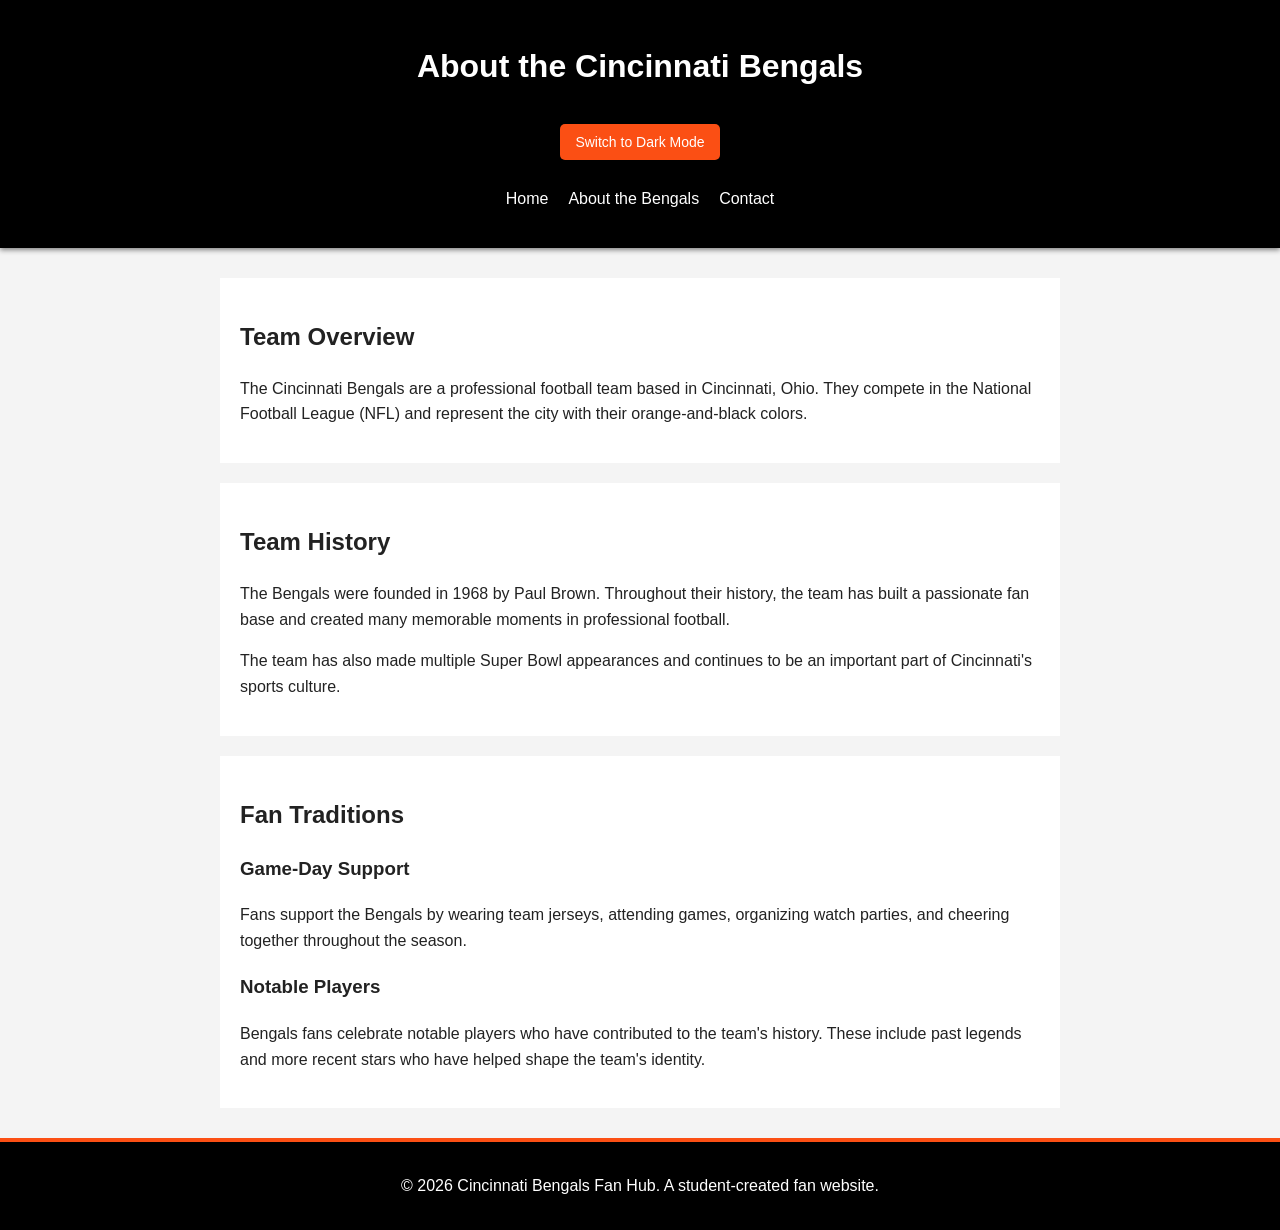
<file: about.html>
<!DOCTYPE html>
<html lang="en">
<head>
    <meta charset="UTF-8">
    <meta name="viewport" content="width=device-width, initial-scale=1.0">
    <title>About the Cincinnati Bengals</title>
    <link rel="stylesheet" href="style.css">
</head>
<body>

    <header>
        <h1>About the Cincinnati Bengals</h1>

        <button id="theme-toggle">Switch to Dark Mode</button>

        <nav>
            <ul>
                <li><a href="index.html">Home</a></li>
                <li><a href="about.html">About the Bengals</a></li>
                <li><a href="contact.html">Contact</a></li>
            </ul>
        </nav>
    </header>

    <main>
        <section>
            <h2>Team Overview</h2>
            <p>
                The Cincinnati Bengals are a professional football
                team based in Cincinnati, Ohio. They compete in
                the National Football League (NFL) and represent
                the city with their orange-and-black colors.
            </p>
        </section>

        <section>
            <h2>Team History</h2>
            <p>
                The Bengals were founded in 1968 by Paul Brown.
                Throughout their history, the team has built
                a passionate fan base and created many memorable
                moments in professional football.
            </p>
            <p>
                The team has also made multiple Super Bowl
                appearances and continues to be an important
                part of Cincinnati's sports culture.
            </p>
        </section>

        <section>
            <h2>Fan Traditions</h2>

            <h3>Game-Day Support</h3>
            <p>
                Fans support the Bengals by wearing team jerseys,
                attending games, organizing watch parties,
                and cheering together throughout the season.
            </p>

            <h3>Notable Players</h3>
            <p>
                Bengals fans celebrate notable players who have
                contributed to the team's history. These include
                past legends and more recent stars who have
                helped shape the team's identity.
            </p>
        </section>
    </main>

    <footer>
        <p>&copy; 2026 Cincinnati Bengals Fan Hub.
           A student-created fan website.</p>
    </footer>

    <script src="script.js"></script>

</body>
</html>
</file>
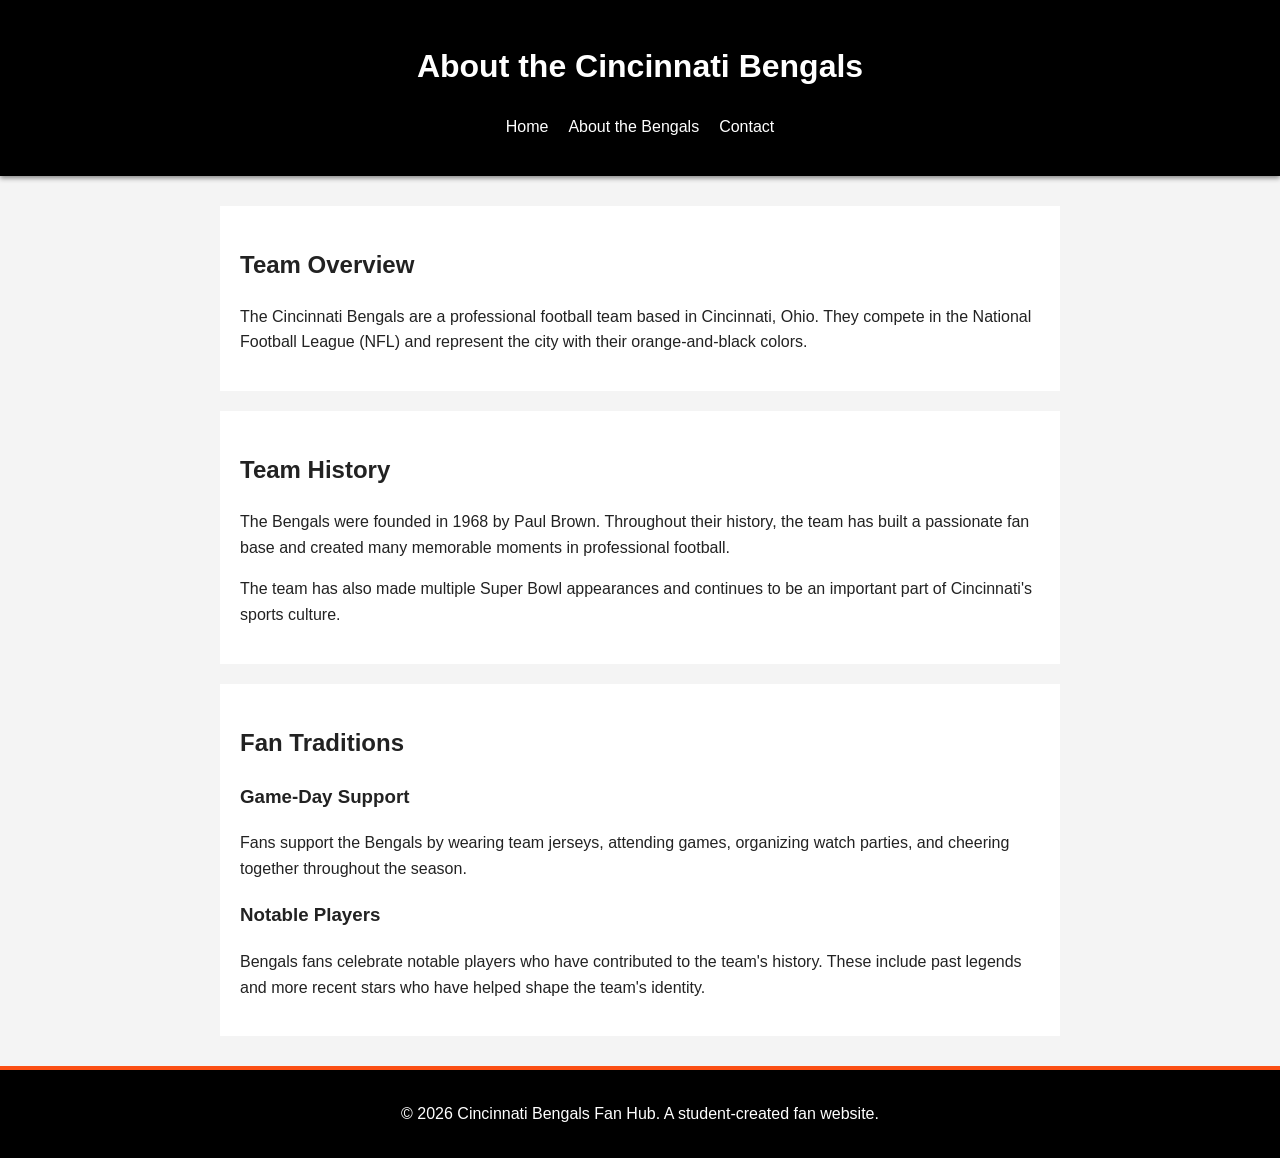
<file: contact assignment 1.html>
<!DOCTYPE html>
<html lang="en">
<head>
    <meta charset="UTF-8">
    <meta name="viewport" content="width=device-width, initial-scale=1.0">
    <title>About the Cincinnati Bengals</title>
    <link rel="stylesheet" href="style.css">
</head>
<body>

    <header>
        <h1>About the Cincinnati Bengals</h1>

        <nav>
            <ul>
                <li><a href="index.html">Home</a></li>
                <li><a href="about.html">About the Bengals</a></li>
                <li><a href="contact.html">Contact</a></li>
            </ul>
        </nav>
    </header>

    <main>
        <section>
            <h2>Team Overview</h2>
            <p>
                The Cincinnati Bengals are a professional football
                team based in Cincinnati, Ohio. They compete in
                the National Football League (NFL) and represent
                the city with their orange-and-black colors.
            </p>
        </section>

        <section>
            <h2>Team History</h2>
            <p>
                The Bengals were founded in 1968 by Paul Brown.
                Throughout their history, the team has built
                a passionate fan base and created many memorable
                moments in professional football.
            </p>
            <p>
                The team has also made multiple Super Bowl
                appearances and continues to be an important
                part of Cincinnati's sports culture.
            </p>
        </section>

        <section>
            <h2>Fan Traditions</h2>

            <h3>Game-Day Support</h3>
            <p>
                Fans support the Bengals by wearing team jerseys,
                attending games, organizing watch parties,
                and cheering together throughout the season.
            </p>

            <h3>Notable Players</h3>
            <p>
                Bengals fans celebrate notable players who have
                contributed to the team's history. These include
                past legends and more recent stars who have
                helped shape the team's identity.
            </p>
        </section>
    </main>

    <footer>
        <p>&copy; 2026 Cincinnati Bengals Fan Hub.
           A student-created fan website.</p>
    </footer>

</body>
</html>
</file>
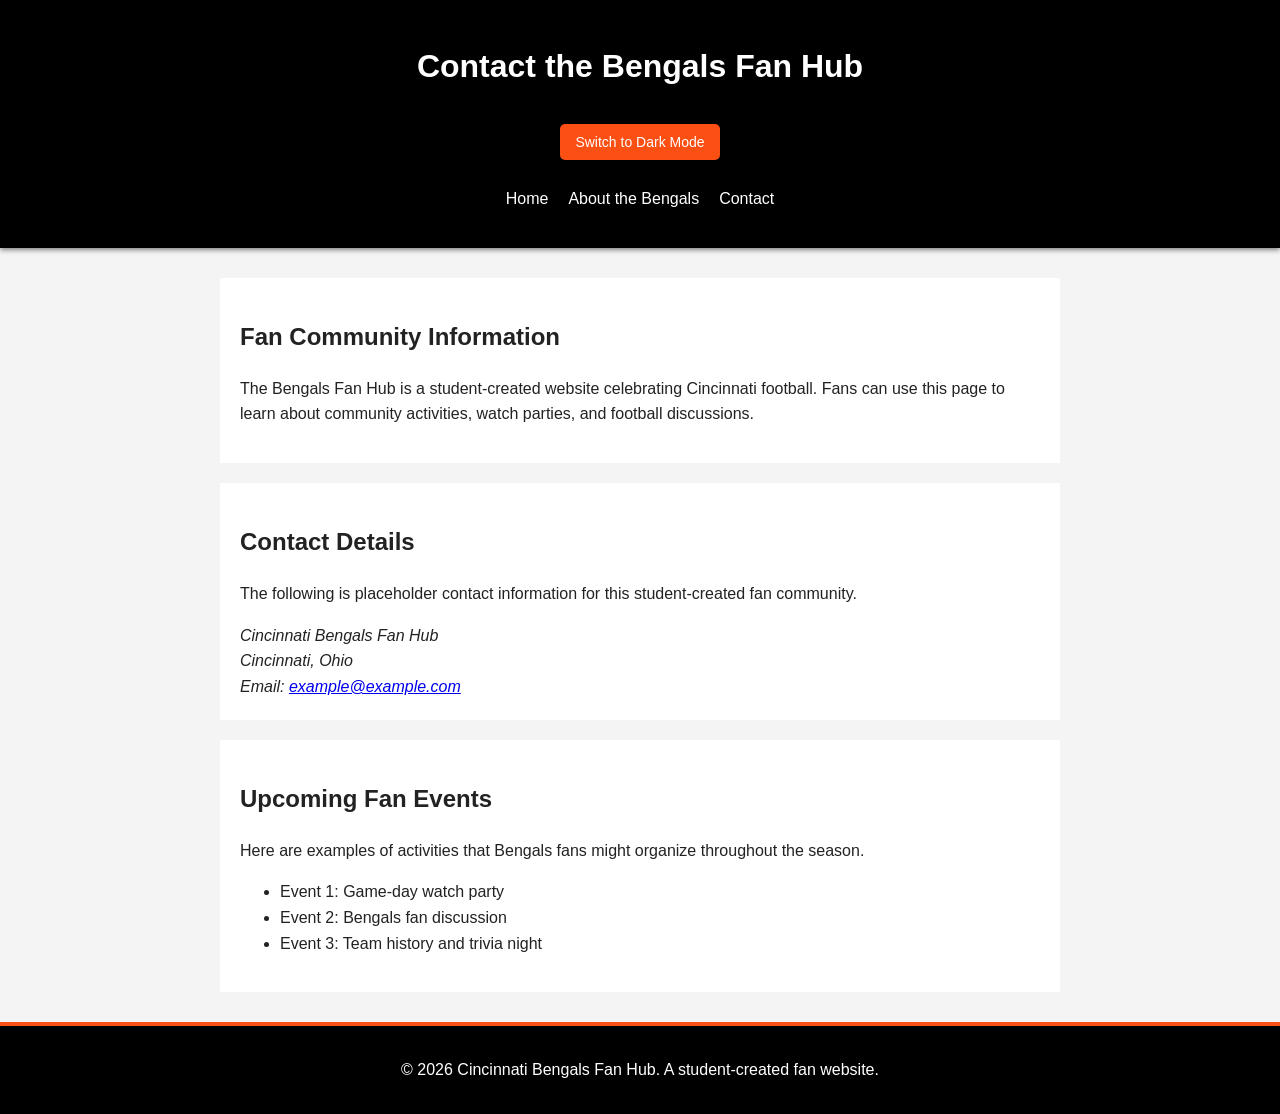
<file: contact.html>
<!DOCTYPE html>
<html lang="en">
<head>
    <meta charset="UTF-8">
    <meta name="viewport" content="width=device-width, initial-scale=1.0">
    <title>Contact the Bengals Fan Hub</title>
    <link rel="stylesheet" href="style.css">
</head>
<body>

    <header>
        <h1>Contact the Bengals Fan Hub</h1>

        <button id="theme-toggle">Switch to Dark Mode</button>

        <nav>
            <ul>
                <li><a href="index.html">Home</a></li>
                <li><a href="about.html">About the Bengals</a></li>
                <li><a href="contact.html">Contact</a></li>
            </ul>
        </nav>
    </header>

    <main>
        <section>
            <h2>Fan Community Information</h2>
            <p>
                The Bengals Fan Hub is a student-created website
                celebrating Cincinnati football. Fans can use
                this page to learn about community activities,
                watch parties, and football discussions.
            </p>
        </section>

        <section>
            <h2>Contact Details</h2>
            <p>
                The following is placeholder contact information
                for this student-created fan community.
            </p>

            <address>
                Cincinnati Bengals Fan Hub<br>
                Cincinnati, Ohio<br>
                Email:
                <a href="mailto:example@example.com">
                    example@example.com
                </a>
            </address>
        </section>

        <section>
            <h2>Upcoming Fan Events</h2>
            <p>
                Here are examples of activities that Bengals
                fans might organize throughout the season.
            </p>

            <ul>
                <li>Event 1: Game-day watch party</li>
                <li>Event 2: Bengals fan discussion</li>
                <li>Event 3: Team history and trivia night</li>
            </ul>
        </section>
    </main>

    <footer>
        <p>&copy; 2026 Cincinnati Bengals Fan Hub.
           A student-created fan website.</p>
    </footer>

    <script src="script.js"></script>

</body>
</html>
</file>
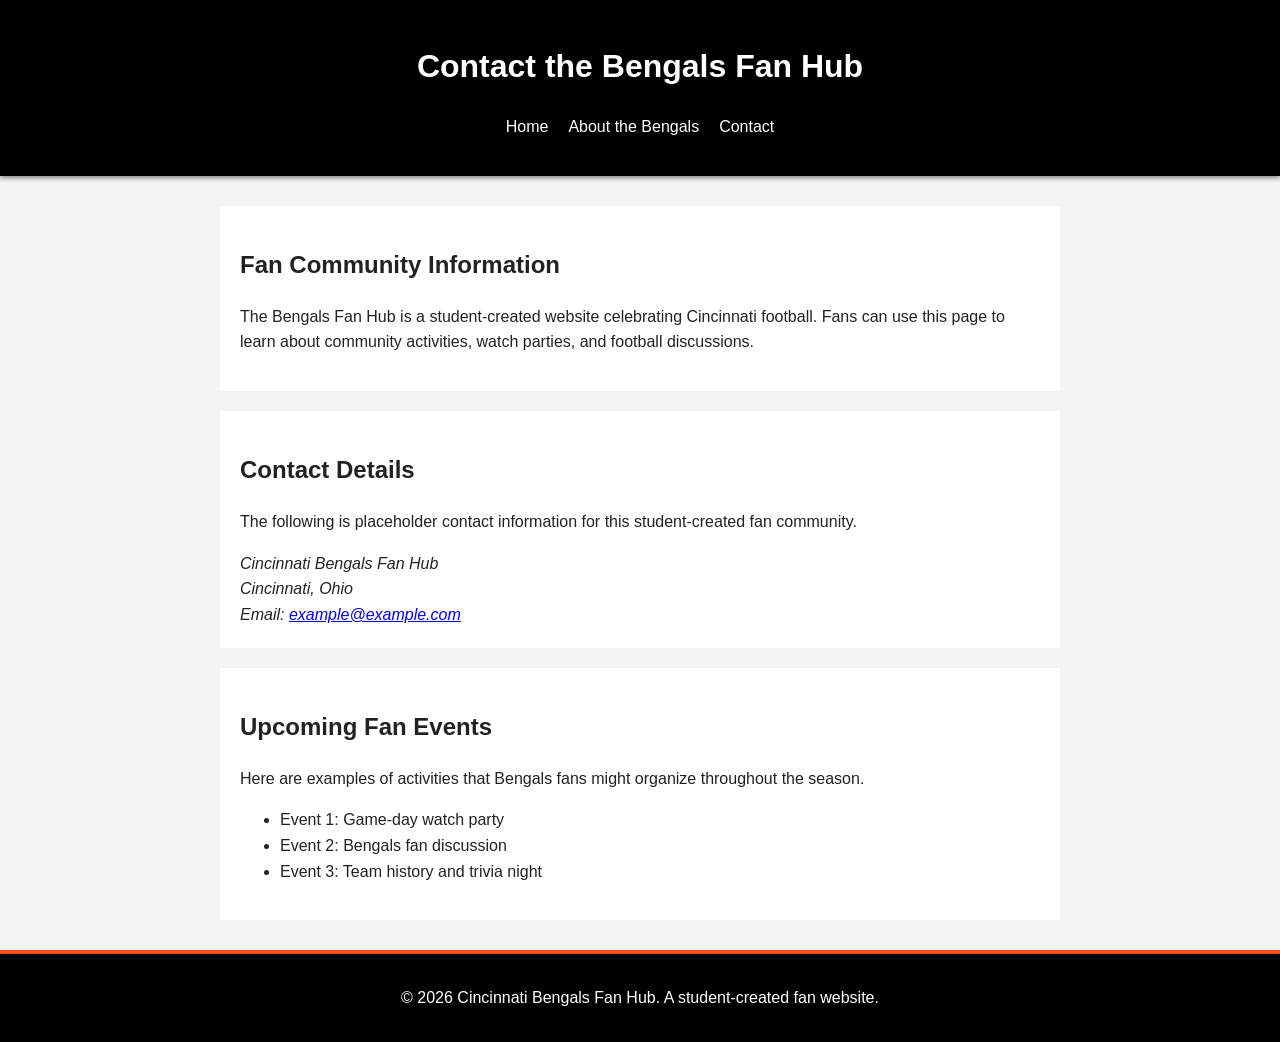
<file: index assignment 1.html>
<!DOCTYPE html>
<html lang="en">
<head>
    <meta charset="UTF-8">
    <meta name="viewport" content="width=device-width, initial-scale=1.0">
    <title>Contact the Bengals Fan Hub</title>
    <link rel="stylesheet" href="style.css">
</head>
<body>

    <header>
        <h1>Contact the Bengals Fan Hub</h1>

        <nav>
            <ul>
                <li><a href="index.html">Home</a></li>
                <li><a href="about.html">About the Bengals</a></li>
                <li><a href="contact.html">Contact</a></li>
            </ul>
        </nav>
    </header>

    <main>
        <section>
            <h2>Fan Community Information</h2>
            <p>
                The Bengals Fan Hub is a student-created website
                celebrating Cincinnati football. Fans can use
                this page to learn about community activities,
                watch parties, and football discussions.
            </p>
        </section>

        <section>
            <h2>Contact Details</h2>
            <p>
                The following is placeholder contact information
                for this student-created fan community.
            </p>

            <address>
                Cincinnati Bengals Fan Hub<br>
                Cincinnati, Ohio<br>
                Email:
                <a href="mailto:example@example.com">
                    example@example.com
                </a>
            </address>
        </section>

        <section>
            <h2>Upcoming Fan Events</h2>
            <p>
                Here are examples of activities that Bengals
                fans might organize throughout the season.
            </p>

            <ul>
                <li>Event 1: Game-day watch party</li>
                <li>Event 2: Bengals fan discussion</li>
                <li>Event 3: Team history and trivia night</li>
            </ul>
        </section>
    </main>

    <footer>
        <p>&copy; 2026 Cincinnati Bengals Fan Hub.
           A student-created fan website.</p>
    </footer>

</body>
</html>
</file>
<file: style.css>
/* General body styling */
body {
    font-family: Arial, sans-serif;
    line-height: 1.6;
    background-color: #f4f4f4;
    color: #222;
    margin: 0;
    transition: background-color 0.3s, color 0.3s;
}

/* Sticky header */
header {
    background-color: black;
    color: white;
    text-align: center;
    padding: 20px;
    position: sticky;
    top: 0;
    box-shadow: 0 2px 5px gray;
}

/* Navigation menu */
nav ul {
    list-style: none;
    display: flex;
    justify-content: center;
    gap: 20px;
    padding: 0;
}

nav a {
    color: white;
    text-decoration: none;
}

nav a:hover {
    color: #fb4f14;
}

/* Theme switcher button */
#theme-toggle {
    background-color: #fb4f14;
    color: white;
    padding: 10px 15px;
    border: none;
    border-radius: 5px;
    cursor: pointer;
    font-size: 14px;
    margin: 10px;
}

#theme-toggle:hover {
    background-color: #d9430c;
}

/* Centered main content */
main {
    display: flex;
    flex-direction: column;
    align-items: center;
    padding: 20px;
}

/* Content sections */
section {
    background-color: white;
    padding: 20px;
    margin: 10px;
    max-width: 800px;
    width: 100%;
}

/* Images */
img {
    max-width: 100%;
    height: auto;
}

/* Footer */
footer {
    background-color: black;
    color: white;
    text-align: center;
    padding: 15px;
    border-top: 4px solid #fb4f14;
}

/* DARK MODE */
.dark-mode {
    background-color: #222;
    color: white;
}

.dark-mode header {
    background-color: #111;
}

.dark-mode section {
    background-color: #333;
    color: white;
}

.dark-mode h2,
.dark-mode h3 {
    color: #fb4f14;
}

.dark-mode footer {
    background-color: #111;
    color: white;
}

.dark-mode nav a {
    color: white;
}

.dark-mode a {
    color: #ff8759;
}
</file>
